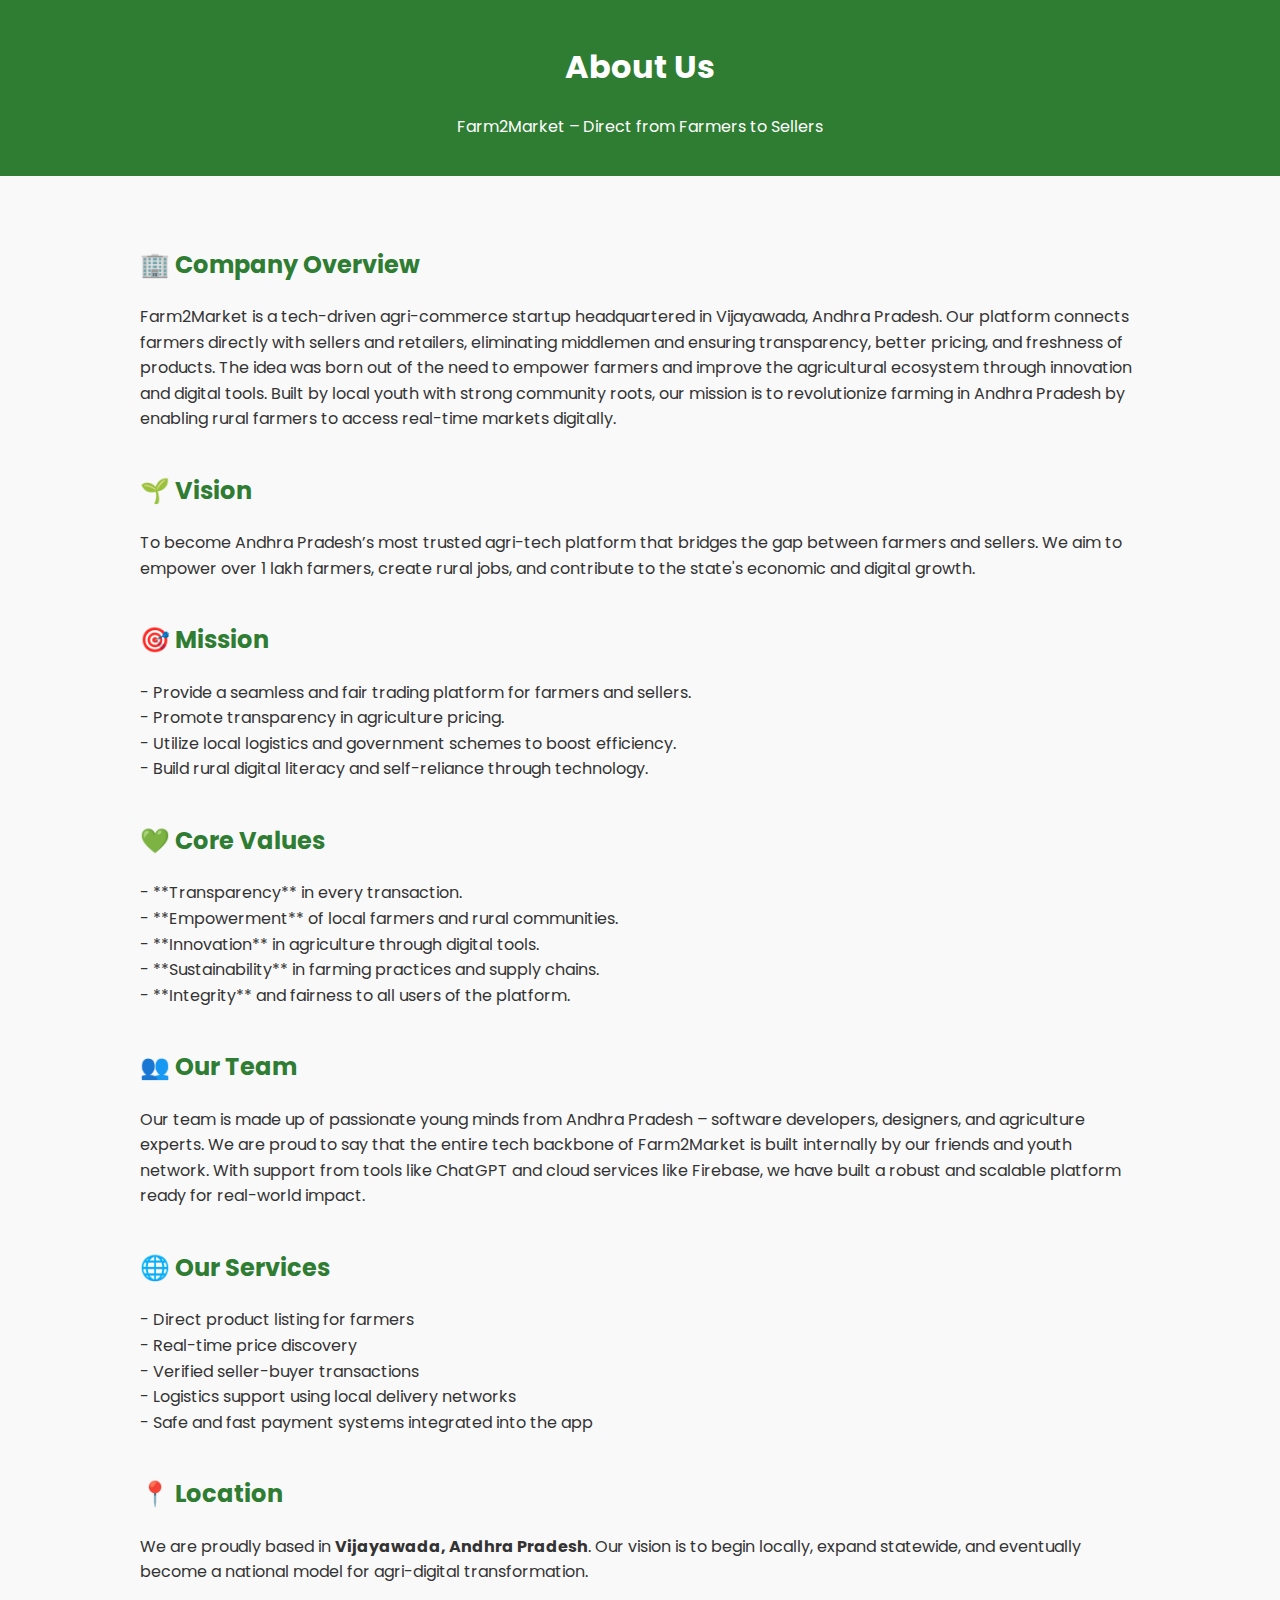
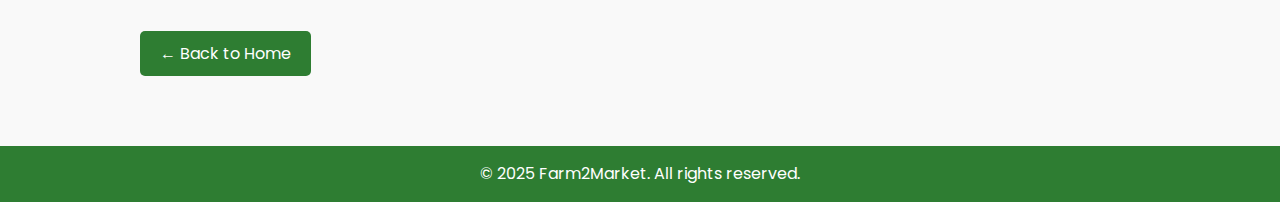
<file: about.html>
<!DOCTYPE html>
<html lang="en">
<head>
  <meta charset="UTF-8" />
  <meta name="viewport" content="width=device-width, initial-scale=1.0"/>
  <title>About Us - Farm2Market</title>
  <link href="https://fonts.googleapis.com/css2?family=Poppins&display=swap" rel="stylesheet" />
  <style>
    body {
      font-family: 'Poppins', sans-serif;
      margin: 0;
      background-color: #f9f9f9;
      color: #333;
      line-height: 1.6;
    }

    header {
      background-color: #2e7d32;
      color: white;
      padding: 20px;
      text-align: center;
    }

    .container {
      padding: 30px;
      max-width: 1000px;
      margin: auto;
    }

    h2 {
      color: #2e7d32;
      margin-top: 40px;
    }

    .back-btn {
      display: inline-block;
      margin-top: 30px;
      background-color: #2e7d32;
      color: white;
      padding: 10px 20px;
      border-radius: 5px;
      text-decoration: none;
    }

    .back-btn:hover {
      background-color: #1b5e20;
    }

    footer {
      background-color: #2e7d32;
      color: white;
      padding: 15px;
      text-align: center;
      margin-top: 40px;
    }
  </style>
</head>
<body>

<header>
  <h1>About Us</h1>
  <p>Farm2Market – Direct from Farmers to Sellers</p>
</header>

<div class="container">
  <h2>🏢 Company Overview</h2>
  <p>
    Farm2Market is a tech-driven agri-commerce startup headquartered in Vijayawada, Andhra Pradesh. Our platform connects farmers directly with sellers and retailers, eliminating middlemen and ensuring transparency, better pricing, and freshness of products. The idea was born out of the need to empower farmers and improve the agricultural ecosystem through innovation and digital tools. Built by local youth with strong community roots, our mission is to revolutionize farming in Andhra Pradesh by enabling rural farmers to access real-time markets digitally.
  </p>

  <h2>🌱 Vision</h2>
  <p>
    To become Andhra Pradesh’s most trusted agri-tech platform that bridges the gap between farmers and sellers. We aim to empower over 1 lakh farmers, create rural jobs, and contribute to the state's economic and digital growth.
  </p>

  <h2>🎯 Mission</h2>
  <p>
    - Provide a seamless and fair trading platform for farmers and sellers. <br>
    - Promote transparency in agriculture pricing. <br>
    - Utilize local logistics and government schemes to boost efficiency. <br>
    - Build rural digital literacy and self-reliance through technology.
  </p>

  <h2>💚 Core Values</h2>
  <p>
    - **Transparency** in every transaction.<br>
    - **Empowerment** of local farmers and rural communities.<br>
    - **Innovation** in agriculture through digital tools.<br>
    - **Sustainability** in farming practices and supply chains.<br>
    - **Integrity** and fairness to all users of the platform.
  </p>

  <h2>👥 Our Team</h2>
  <p>
    Our team is made up of passionate young minds from Andhra Pradesh – software developers, designers, and agriculture experts. We are proud to say that the entire tech backbone of Farm2Market is built internally by our friends and youth network. With support from tools like ChatGPT and cloud services like Firebase, we have built a robust and scalable platform ready for real-world impact.
  </p>

  <h2>🌐 Our Services</h2>
  <p>
    - Direct product listing for farmers <br>
    - Real-time price discovery <br>
    - Verified seller-buyer transactions <br>
    - Logistics support using local delivery networks <br>
    - Safe and fast payment systems integrated into the app
  </p>

  <h2>📍 Location</h2>
  <p>
    We are proudly based in <strong>Vijayawada, Andhra Pradesh</strong>. Our vision is to begin locally, expand statewide, and eventually become a national model for agri-digital transformation.
  </p>

  

  <a class="back-btn" href="home.html">← Back to Home</a>
</div>

<footer>
  &copy; 2025 Farm2Market. All rights reserved.
</footer>

</body>
</html>
</file>
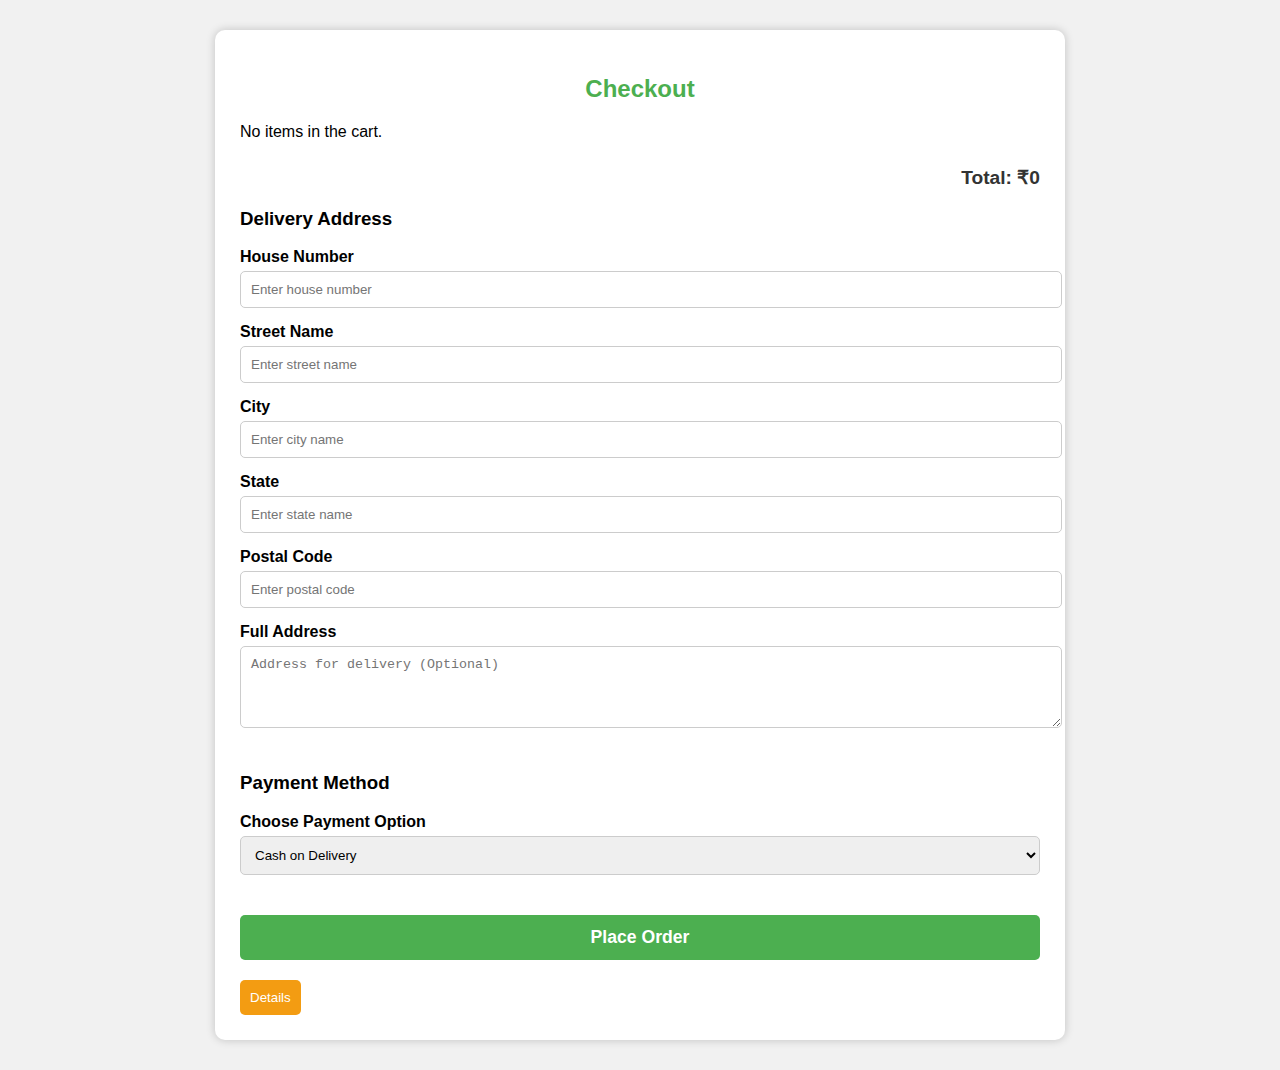
<file: checkout.html>
<!DOCTYPE html>
<html lang="en">
<head>
  <meta charset="UTF-8">
  <title>Checkout | Farm2Market</title>
  <style>
    /* Same styles as before */
    body {
      font-family: Arial, sans-serif;
      background: #f1f1f1;
      margin: 0;
      padding: 30px;
    }

    .container {
      max-width: 800px;
      margin: auto;
      background-color: white;
      border-radius: 10px;
      padding: 25px;
      box-shadow: 0 0 10px rgba(0,0,0,0.2);
    }

    h2 {
      color: #4CAF50;
      text-align: center;
      margin-bottom: 20px;
    }

    .cart-items {
      margin-bottom: 25px;
    }

    .item {
      display: flex;
      justify-content: space-between;
      margin-bottom: 10px;
      border-bottom: 1px solid #ddd;
      padding-bottom: 5px;
    }

    .form-section {
      margin-bottom: 25px;
    }

    label {
      display: block;
      font-weight: bold;
      margin-bottom: 5px;
    }

    input[type="text"],
    textarea,
    select {
      width: 100%;
      padding: 10px;
      margin-bottom: 15px;
      border-radius: 5px;
      border: 1px solid #ccc;
    }

    #total {
      text-align: right;
      font-size: 1.2rem;
      font-weight: bold;
      color: #333;
      margin-top: 10px;
    }

    #place-order {
      display: block;
      width: 100%;
      padding: 12px;
      background-color: #4CAF50;
      color: white;
      font-size: 1.1rem;
      font-weight: bold;
      border: none;
      border-radius: 5px;
      cursor: pointer;
    }

    #place-order:hover {
      background-color: #45a049;
    }

    #details-button {
      margin-top: 20px;
      background-color: #f39c12;
      color: white;
      padding: 10px;
      border: none;
      border-radius: 5px;
      cursor: pointer;
    }

    #details-button:hover {
      background-color: #e67e22;
    }

    /* Container for Confirmation Message */
    .order-confirmation-container {
      display: none;
      background-color: #fff;
      padding: 20px;
      border: 1px solid #ddd;
      margin-top: 20px;
      border-radius: 5px;
    }

    .order-confirmation-container h4 {
      margin-top: 0;
    }

    .order-confirmation-container p {
      font-size: 1rem;
      margin-bottom: 15px;
    }

  </style>
</head>
<body>

  <div class="container">
    <h2>Checkout</h2>

    <!-- Selected Cart Items -->
    <div class="cart-items" id="cart-items">
      <!-- Items will be loaded here -->
    </div>

    <!-- Total Price -->
    <div id="total">Total: ₹0</div>

    <!-- Delivery Address -->
    <div class="form-section">
      <h3>Delivery Address</h3>
      <label for="house-number">House Number</label>
      <input type="text" id="house-number" placeholder="Enter house number" required />

      <label for="street">Street Name</label>
      <input type="text" id="street" placeholder="Enter street name" required />

      <label for="city">City</label>
      <input type="text" id="city" placeholder="Enter city name" required />

      <label for="state">State</label>
      <input type="text" id="state" placeholder="Enter state name" required />

      <label for="postal-code">Postal Code</label>
      <input type="text" id="postal-code" placeholder="Enter postal code" required />

      <label for="address">Full Address</label>
      <textarea id="address" rows="4" placeholder="Address for delivery (Optional)"></textarea>
    </div>

    <!-- Payment Method -->
    <div class="form-section">
      <h3>Payment Method</h3>
      <label for="payment">Choose Payment Option</label>
      <select id="payment">
        <option value="cod">Cash on Delivery</option>
        <option value="upi">UPI</option>
        <option value="razorpay">Razorpay</option>
        <option value="phonepe">PhonePe</option>
      </select>
    </div>

    <button id="place-order">Place Order</button>
    <button id="details-button">Details</button> <!-- Added Details Button -->

    <!-- Order Confirmation Container -->
    <div class="order-confirmation-container" id="order-confirmation">
      <h4>Confirm your Order</h4>
      <p><strong>Address:</strong> <span id="order-address"></span></p>
      <p><strong>Payment Method:</strong> <span id="order-payment"></span></p>
      <button id="confirm-order">Confirm Order</button>
    </div>
  </div>

  <!-- Razorpay Checkout -->
  <script src="https://checkout.razorpay.com/v1/checkout.js"></script>

  <script>
    const cartItems = JSON.parse(localStorage.getItem('cartItems')) || [];
    const cartItemsContainer = document.getElementById('cart-items');
    const totalDisplay = document.getElementById('total');
    let total = 0;

    if (cartItems.length === 0) {
      cartItemsContainer.innerHTML = "<p>No items in the cart.</p>";
    } else {
      cartItems.forEach(item => {
        const div = document.createElement('div');
        div.className = "item";
        const subtotal = item.price * item.quantity;
        total += subtotal;
        div.innerHTML = `
          <span>${item.name} x ${item.quantity}</span>
          <span>₹${subtotal}</span>
        `;
        cartItemsContainer.appendChild(div);
      });
      totalDisplay.textContent = `Total: ₹${total}`;
    }

    document.getElementById("place-order").addEventListener("click", () => {
      const houseNumber = document.getElementById("house-number").value.trim();
      const street = document.getElementById("street").value.trim();
      const city = document.getElementById("city").value.trim();
      const state = document.getElementById("state").value.trim();
      const postalCode = document.getElementById("postal-code").value.trim();
      const address = document.getElementById("address").value.trim();
      const payment = document.getElementById("payment").value;

      if (!houseNumber || !street || !city || !state || !postalCode) {
        alert("Please fill in all required address fields.");
        return;
      }

      const fullAddress = `${houseNumber}, ${street}, ${city}, ${state} - ${postalCode}. ${address}`;

      // Display confirmation container
      document.getElementById('order-address').textContent = fullAddress;
      document.getElementById('order-payment').textContent = payment;

      document.getElementById('order-confirmation').style.display = 'block'; // Show the confirmation container
    });

    document.getElementById("details-button").addEventListener("click", () => {
      const houseNumber = document.getElementById("house-number").value;
      const street = document.getElementById("street").value;
      const city = document.getElementById("city").value;
      const state = document.getElementById("state").value;
      const postalCode = document.getElementById("postal-code").value;
      const payment = document.getElementById("payment").value;

      alert(`Order Details:\n\nAddress: ${houseNumber}, ${street}, ${city}, ${state}, ${postalCode}\nPayment: ${payment}`);
    });

    document.getElementById('confirm-order').addEventListener('click', () => {
      // Redirect to another page after confirming the order
      window.location.href = 'order-confirmation.html'; // Redirect to the confirmation page
    });
  </script>

</body>
</html>
</file>
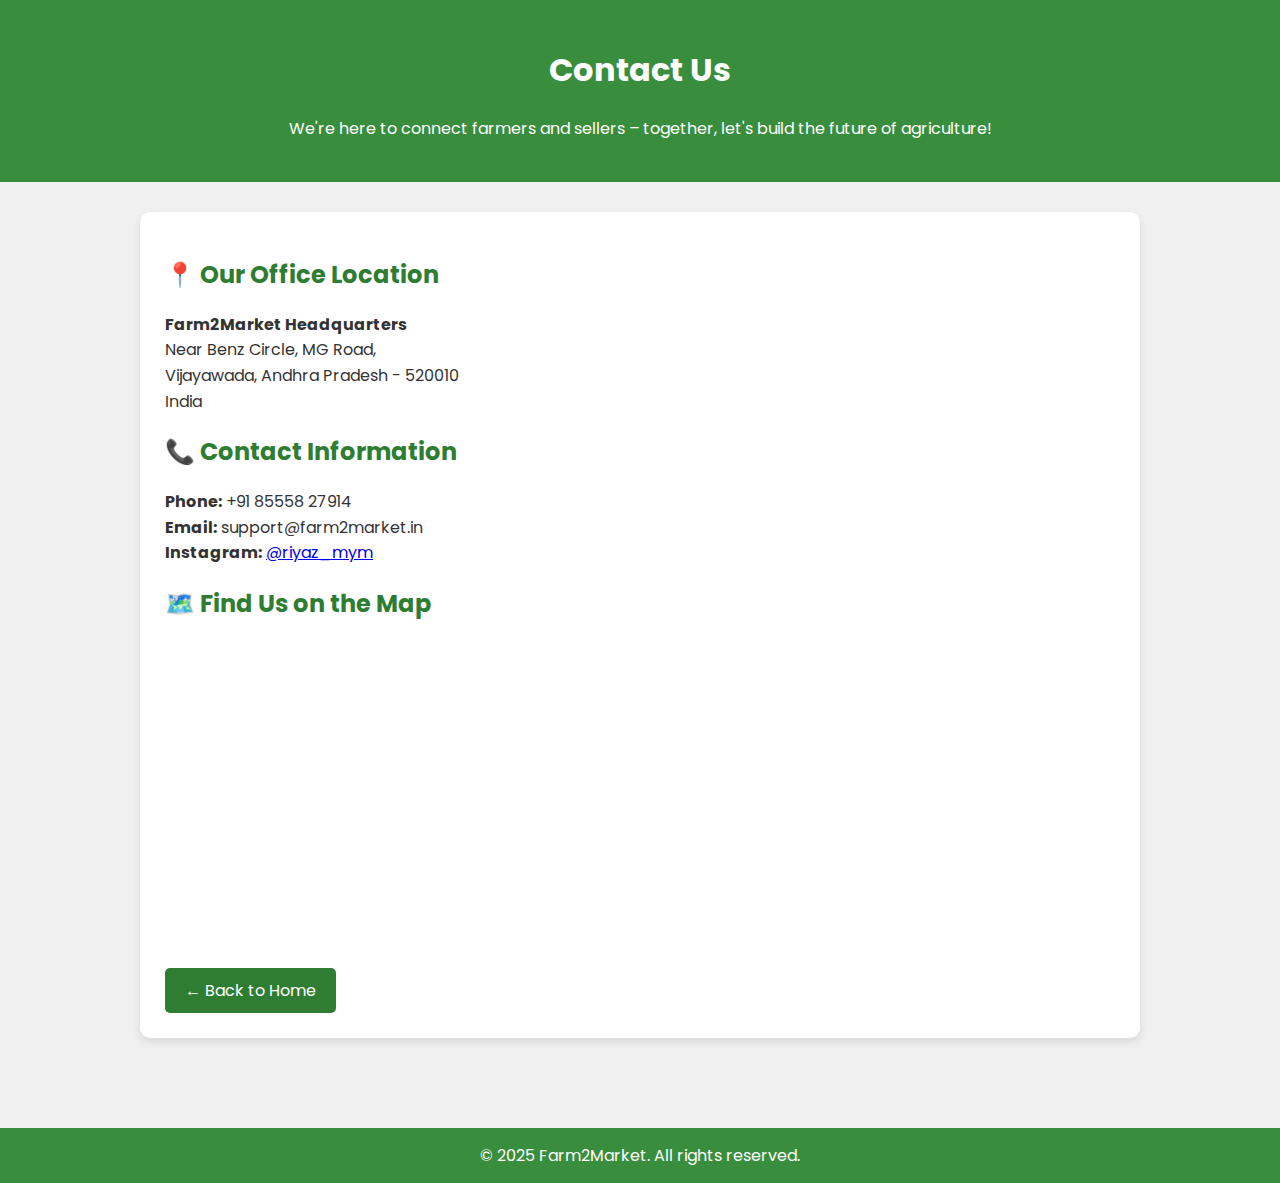
<file: contact.html>
<!DOCTYPE html>
<html lang="en">
<head>
  <meta charset="UTF-8" />
  <meta name="viewport" content="width=device-width, initial-scale=1.0"/>
  <title>Contact Us - Farm2Market</title>
  <link href="https://fonts.googleapis.com/css2?family=Poppins&display=swap" rel="stylesheet"/>
  <style>
    body {
      font-family: 'Poppins', sans-serif;
      margin: 0;
      background-color: #f0f0f0;
      color: #333;
    }

    header {
      background-color: #388e3c;
      color: white;
      padding: 25px;
      text-align: center;
    }

    .container {
      max-width: 1000px;
      margin: auto;
      padding: 30px;
    }

    h2 {
      color: #2e7d32;
      margin-top: 20px;
    }

    .info {
      background-color: white;
      padding: 25px;
      border-radius: 10px;
      box-shadow: 0 4px 8px rgba(0,0,0,0.1);
      margin-bottom: 30px;
    }

    .info p {
      font-size: 16px;
      line-height: 1.6;
    }

    iframe {
      width: 100%;
      height: 300px;
      border: none;
      border-radius: 10px;
    }

    .back-btn {
      display: inline-block;
      margin-top: 20px;
      background-color: #2e7d32;
      color: white;
      padding: 10px 20px;
      border-radius: 5px;
      text-decoration: none;
    }

    .back-btn:hover {
      background-color: #1b5e20;
    }

    footer {
      background-color: #388e3c;
      color: white;
      text-align: center;
      padding: 15px;
      margin-top: 30px;
    }
  </style>
</head>
<body>

<header>
  <h1>Contact Us</h1>
  <p>We're here to connect farmers and sellers – together, let's build the future of agriculture!</p>
</header>

<div class="container">
  <div class="info">
    <h2>📍 Our Office Location</h2>
    <p>
      <strong>Farm2Market Headquarters</strong><br>
      Near Benz Circle, MG Road,<br>
      Vijayawada, Andhra Pradesh - 520010<br>
      India
    </p>

    <h2>📞 Contact Information</h2>
    <p>
      <strong>Phone:</strong> +91 85558 27914<br>
      <strong>Email:</strong> support@farm2market.in<br>
      <strong>Instagram:</strong> <a href="https://www.instagram.com/riyaz_mym" target="_blank">@riyaz_mym</a>
    </p>

    <h2>🗺️ Find Us on the Map</h2>
    <iframe
      src="https://www.google.com/maps/embed?pb=!1m18!1m12!1m3!1d3806.3032105539554!2d80.63335291486949!3d16.50617488862345!2m3!1f0!2f0!3f0!3m2!1i1024!2i768!4f13.1!3m3!1m2!1s0x3a35facf17357e21%3A0x66b5e69019d2052e!2sBenz%20Circle%2C%20Vijayawada%2C%20Andhra%20Pradesh!5e0!3m2!1sen!2sin!4v1680000000000"
      allowfullscreen=""
      loading="lazy"
    ></iframe>

    <a href="home.html" class="back-btn">← Back to Home</a>
  </div>
</div>

<footer>
  &copy; 2025 Farm2Market. All rights reserved.
</footer>

</body>
</html>
</file>
